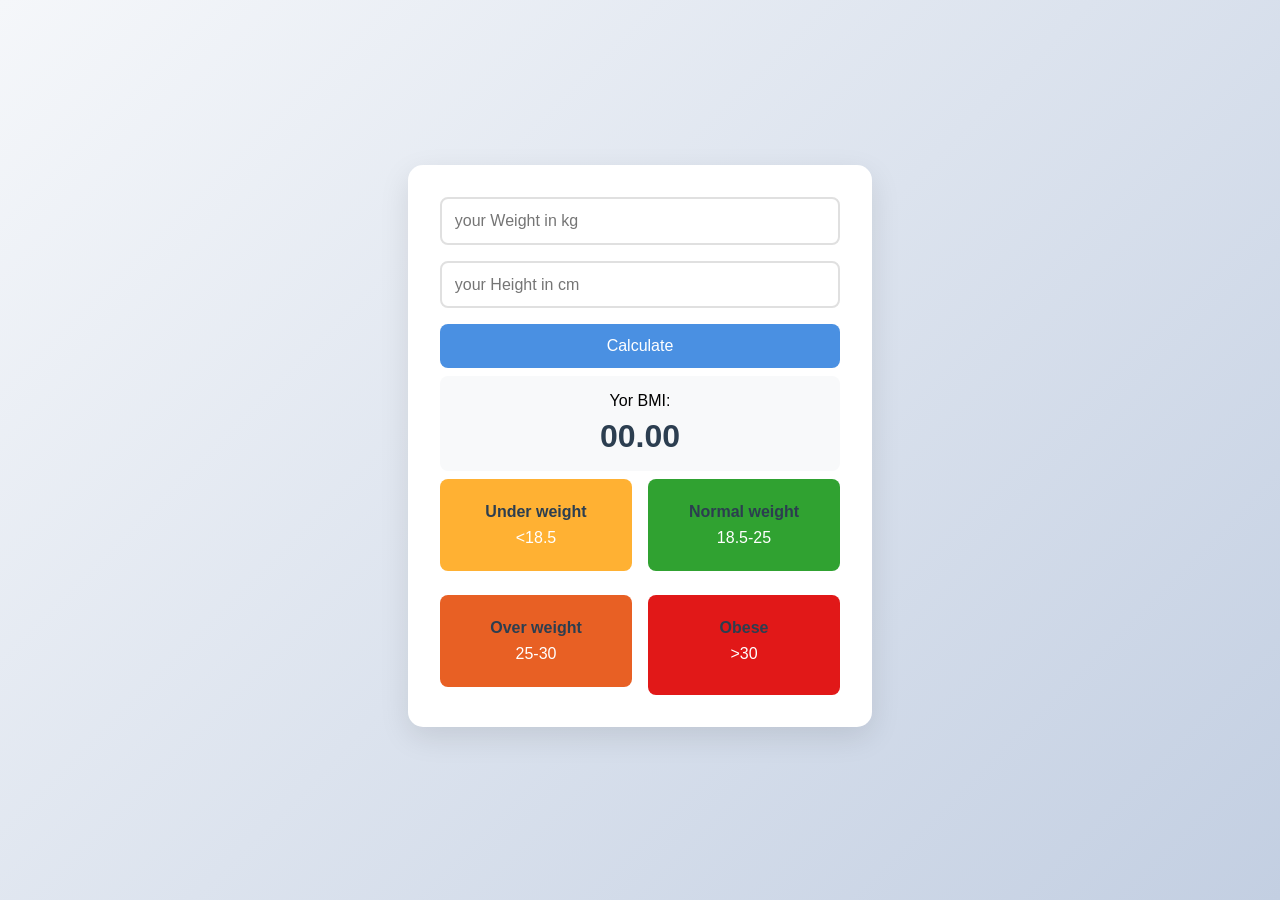
<file: bmi-calculater/index.html>
<!DOCTYPE html>
<html lang="en">
  <head>
    <meta charset="UTF-8" />
    <meta name="viewport" content="width=device-width, initial-scale=1.0" />
    <title>BMI Calculater</title>
    <style>
      body {
        height: 100vh;
        display: flex;
        justify-content: center;
        align-items: center;
        margin: 0;
        font-family: "Poppins", sans-serif;
        background: linear-gradient(135deg, #f5f7fa 0%, #c3cfe2 100%);
      }

      .card {
        background: white;
        padding: 2rem;
        border-radius: 15px;
        box-shadow: 0 10px 30px rgba(0, 0, 0, 0.1);
        width: 90%;
        max-width: 400px;
      }

      .inputs {
        display: flex;
        flex-direction: column;
        gap: 1rem;
        margin-bottom: 2rem;
      }

      input {
        padding: 0.8rem;
        border: 2px solid #e0e0e0;
        border-radius: 8px;
        font-size: 1rem;
        transition: border-color 0.3s ease;
      }

      input:focus {
        outline: none;
        border-color: #4a90e2;
      }

      button {
        padding: 0.8rem;
        background: #4a90e2;
        color: white;
        border: none;
        border-radius: 8px;
        font-size: 1rem;
        cursor: pointer;
        transition: background 0.3s ease;
      }

      button:hover {
        background: #357abd;
      }

      .result-box {
        text-align: center;
        background: #f8f9fa;
        padding: 1rem;
        border-radius: 8px;
        margin-bottom: 2rem;
      }

      .result {
        font-size: 2rem;
        font-weight: bold;
        color: #2c3e50;
        margin-top: 0.5rem;
      }

      .data {
        display: grid;
        grid-template-columns: repeat(2, 1fr);
        gap: 1rem;
      }

      .data div {
        background: #f8f9fa;
        padding: 1rem;
        border-radius: 8px;
        text-align: center;
      }
      .data {
        color: #fff;
      }

      .data p {
        margin: 0.5rem 0;
        color: #fff;
      }

      .data p:first-child {
        font-weight: 600;
        color: #2c3e50;
      }

      /* Add some spacing between elements */
      div:not(:last-child) {
        margin-bottom: 0.5rem;
      }
      .data div:first-child {
        background-color: #ffb133;
      }
      .data div:nth-child(2) {
        background-color: #30a231;
      }
      .data div:nth-child(3) {
        background-color: #e86024;
      }
      .data div:last-child {
        background-color: #e11818;
      }
    </style>
  </head>
  <body>
    <div class="card">
      <div class="inputs">
        <input
          type="number"
          placeholder="your Weight in kg"
          required
          id="weight" />
        <input
          type="number"
          placeholder="your Height in cm"
          required
          id="height" />
        <button id="calculate">Calculate</button>
      </div>
      <div class="result-box">
        <div>Yor BMI:</div>
        <div class="result">00.00</div>
      </div>
      <div class="data">
        <div>
          <p>Under weight</p>
          <p><18.5</p>
        </div>
        <div>
          <p>Normal weight</p>
          <p>18.5-25</p>
        </div>
        <div>
          <p>Over weight</p>
          <p>25-30</p>
        </div>
        <div>
          <p>Obese</p>
          <p>>30</p>
        </div>
      </div>
    </div>

    <script src="./script.js"></script>
  </body>
</html>
</file>
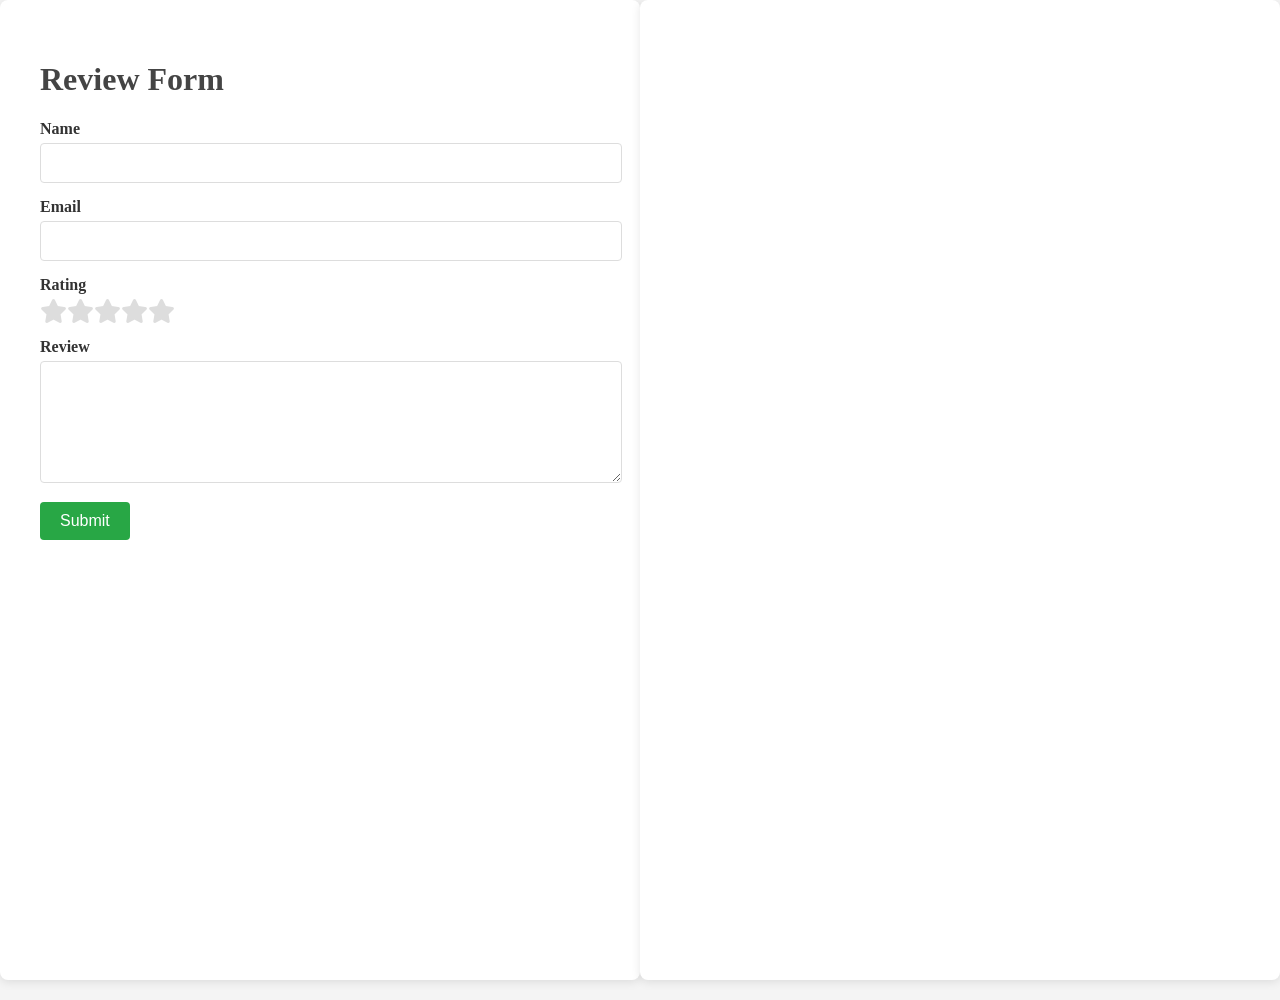
<file: review-form/index.html>
<!DOCTYPE html>
<html lang="en">
  <head>
    <meta charset="UTF-8" />
    <meta name="viewport" content="width=device-width, initial-scale=1.0" />
    <link
      rel="stylesheet"
      href="https://cdnjs.cloudflare.com/ajax/libs/font-awesome/6.0.0-beta3/css/all.min.css" />
    <link rel="stylesheet" href="style.css" />
    <title>Review Form</title>
  </head>
  <body>
    <div class="review-form">
      <h1>Review Form</h1>
      <div class="form-group">
        <label for="name">Name</label>
        <input type="text" id="name" name="name" required />
      </div>
      <div class="form-group">
        <label for="email">Email</label>
        <input type="email" id="email" name="email" required />
      </div>
      <div class="form-group">
        <label>Rating</label>
        <div class="stars">
          <i class="fas fa-star" data-rating="1"></i>
          <i class="fas fa-star" data-rating="2"></i>
          <i class="fas fa-star" data-rating="3"></i>
          <i class="fas fa-star" data-rating="4"></i>
          <i class="fas fa-star" data-rating="5"></i>
        </div>
      </div>
      <div class="form-group">
        <label for="review">Review</label>
        <textarea id="review" name="review" required></textarea>
      </div>
      <button id="submit">Submit</button>
    </div>
    <div class="reviews"></div>

    <script src="./script.js"></script>
  </body>
</html>
</file>
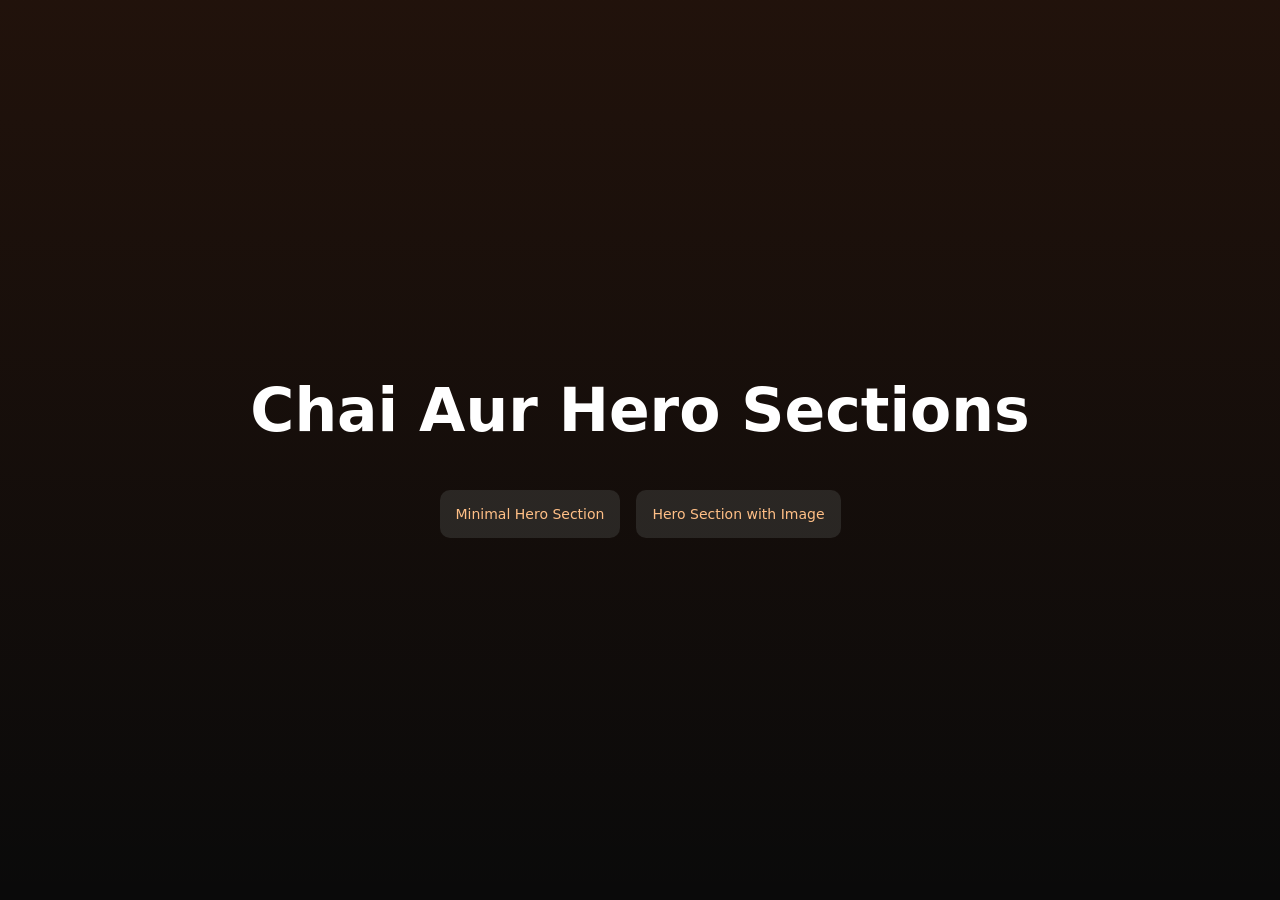
<file: assignments/week-1/index.html>
<!doctype html>
<html lang="en">
  <head>
    <meta charset="UTF-8" />
    <meta name="viewport" content="width=device-width, initial-scale=1.0" />
    <title>Hero Section Challenge</title>
    <link rel="stylesheet" href="styles.css" />
  </head>
  <body>
    <main class="main">
      <h1 class="heading">Chai Aur Hero Sections</h1>

      <div class="btns">
        <a href="./challenge-1/index.html">Minimal Hero Section</a>
        <a href="./challenge-2/index.html">Hero Section with Image</a>
      </div>
    </main>
  </body>
</html>
</file>
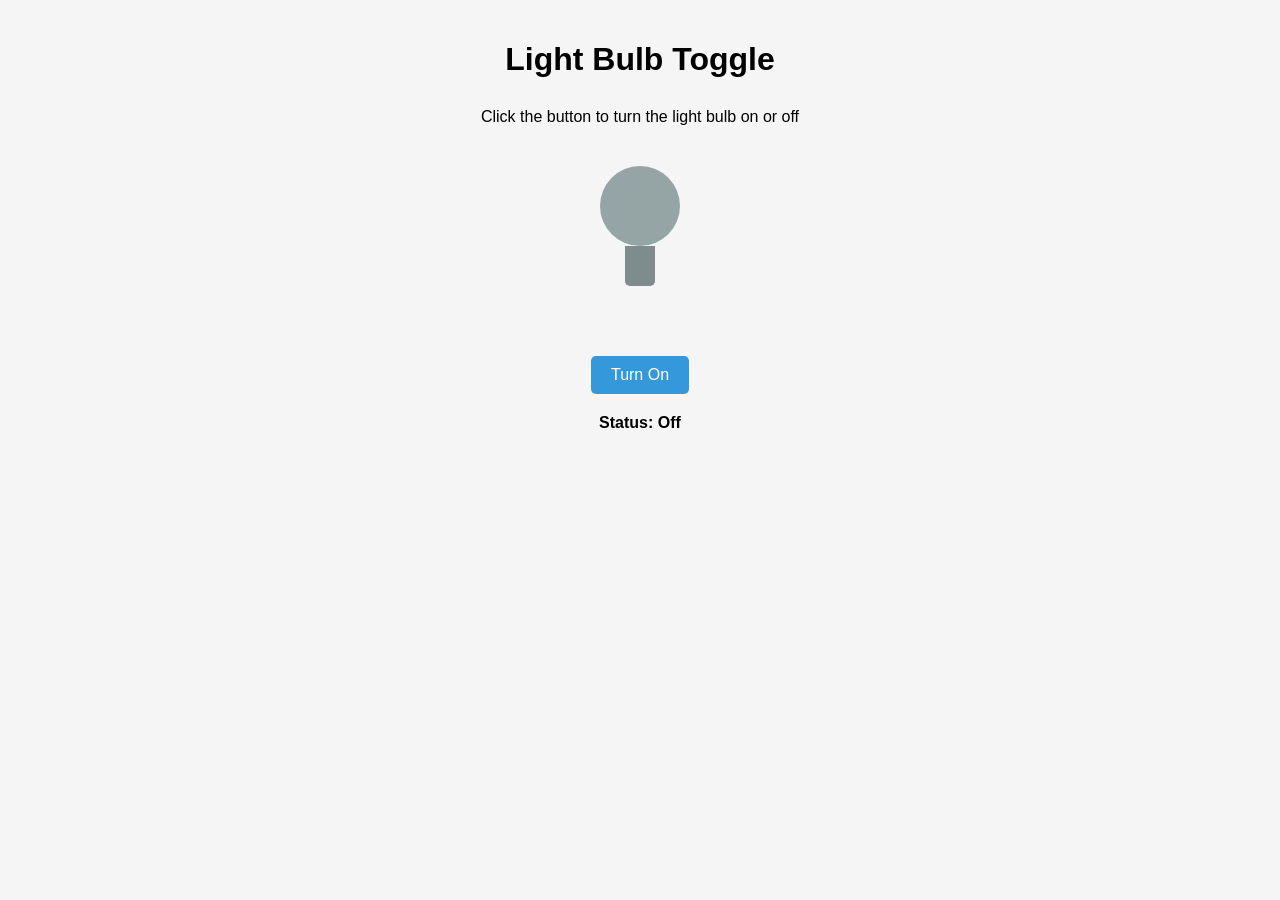
<file: JS-DOM-Challenges/challenge-1/index.html>
<!DOCTYPE html>
<html lang="en">
  <head>
    <meta charset="UTF-8" />
    <meta name="viewport" content="width=device-width, initial-scale=1.0" />
    <title>Light Bulb Toggle</title>
    <link rel="stylesheet" href="styles.css" />
  </head>
  <body id="body">
    <h1>Light Bulb Toggle</h1>
    <p>Click the button to turn the light bulb on or off</p>

    <div class="bulb-container">
      <div id="bulb" class="bulb off"></div>
      <div class="bulb-base"></div>
    </div>

    <button id="toggleButton">Turn On</button>

    <p id="status" class="switch-status">Status: Off</p>

    <script src="app.js"></script>
  </body>
</html>
</file>
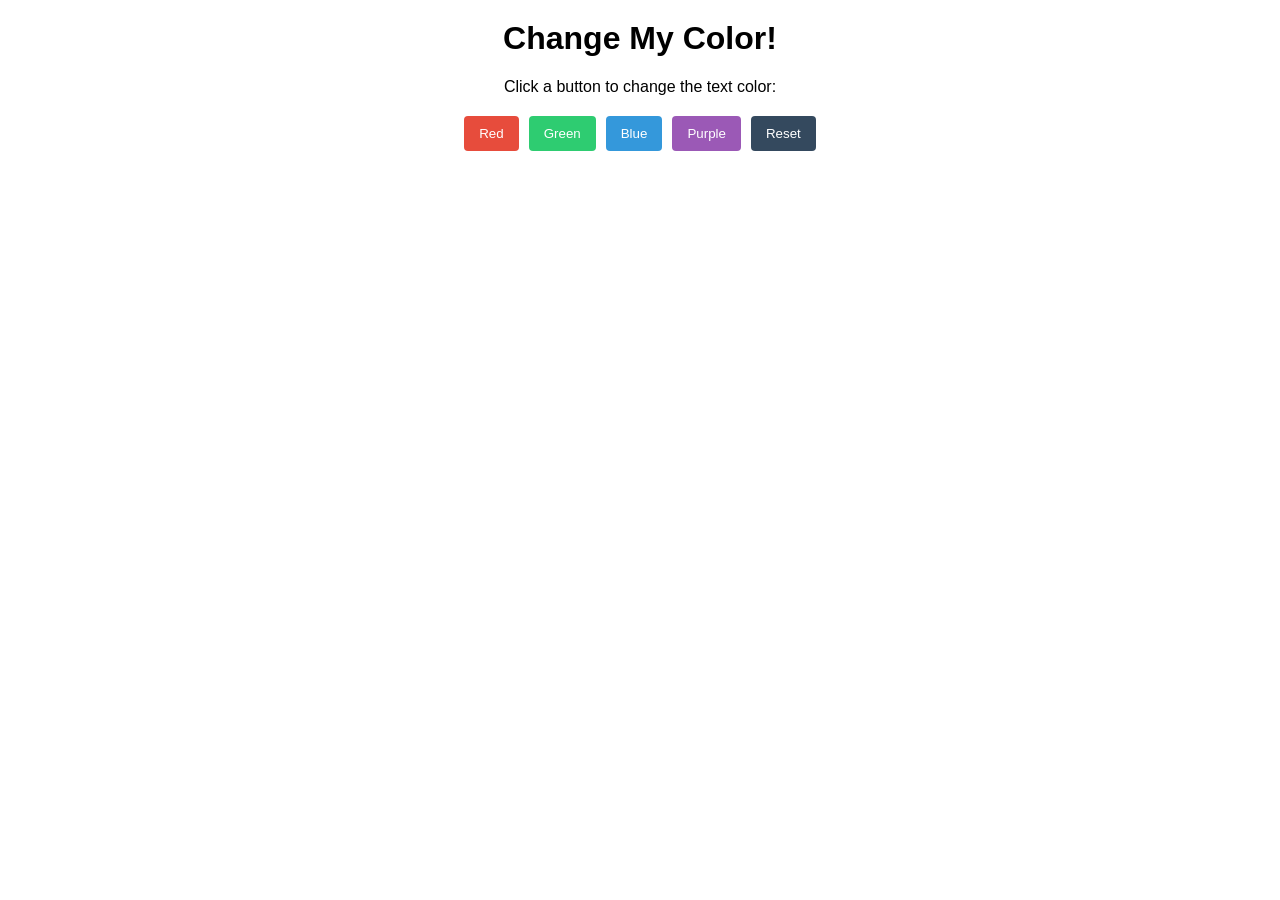
<file: JS-DOM-Challenges/challenge-2/index.html>
<html lang="en">
  <head>
    <meta charset="UTF-8" />
    <meta name="viewport" content="width=device-width, initial-scale=1.0" />
    <title>Change Text Color</title>
    <link rel="stylesheet" href="styles.css" />
  </head>
  <body>
    <h1 id="mainHeading">Change My Color!</h1>
    <p>Click a button to change the text color:</p>

    <div class="color-buttons">
      <button id="redButton">Red</button>
      <button id="greenButton">Green</button>
      <button id="blueButton">Blue</button>
      <button id="purpleButton">Purple</button>
      <button id="resetButton">Reset</button>
    </div>

    <script src="app.js"></script>
  </body>
</html>
</file>
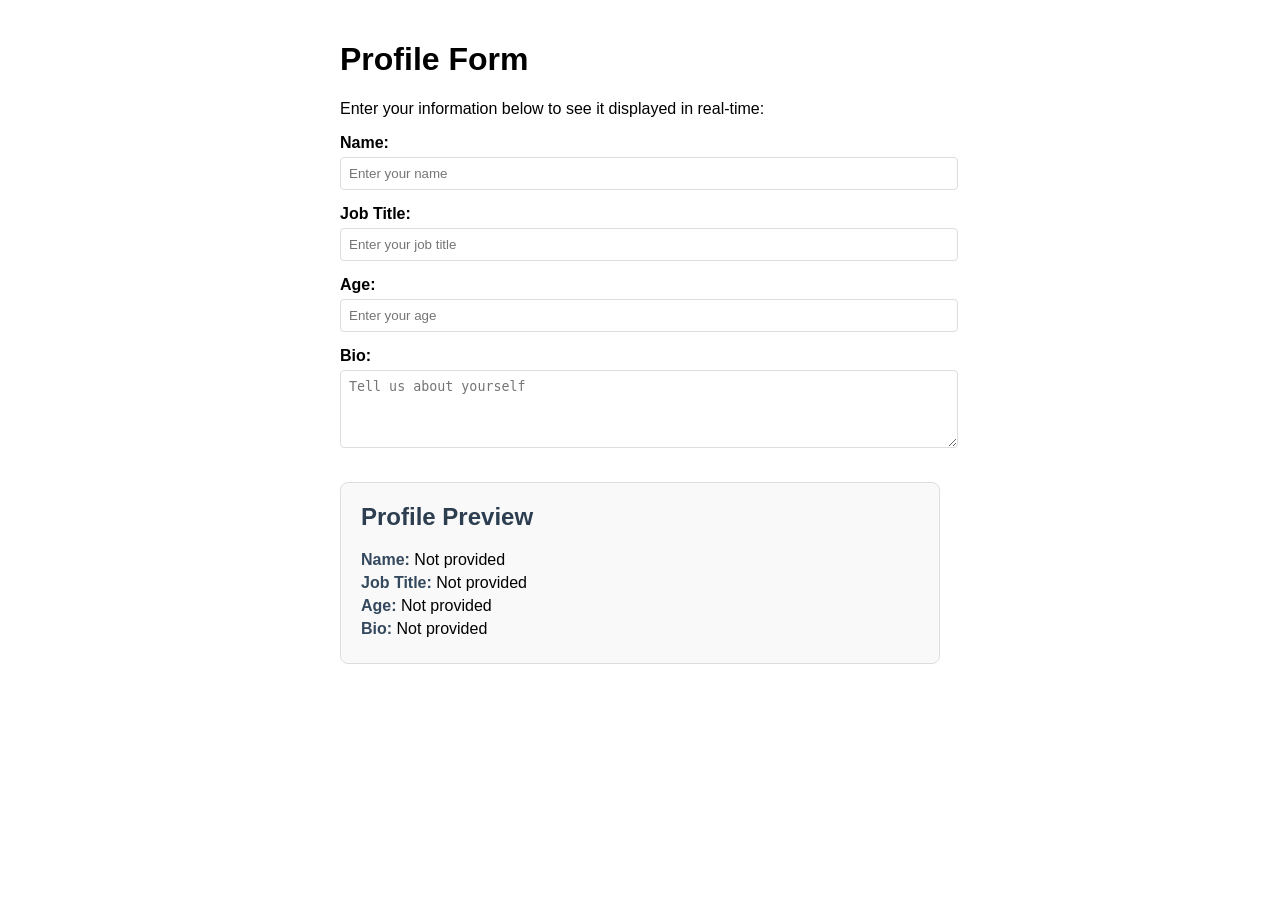
<file: JS-DOM-Challenges/challenge-3/index.html>
<!DOCTYPE html>
<html lang="en">
  <head>
    <meta charset="UTF-8" />
    <meta name="viewport" content="width=device-width, initial-scale=1.0" />
    <title>Real-time Form Input Display</title>
    <link rel="stylesheet" href="styles.css" />
  </head>
  <body>
    <h1>Profile Form</h1>
    <p>Enter your information below to see it displayed in real-time:</p>

    <div class="form-container">
      <div class="form-group">
        <label for="nameInput">Name:</label>
        <input type="text" id="nameInput" placeholder="Enter your name" />
      </div>

      <div class="form-group">
        <label for="jobInput">Job Title:</label>
        <input type="text" id="jobInput" placeholder="Enter your job title" />
      </div>

      <div class="form-group">
        <label for="ageInput">Age:</label>
        <input
          type="number"
          id="ageInput"
          min="18"
          max="120"
          placeholder="Enter your age"
        />
      </div>

      <div class="form-group">
        <label for="bioInput">Bio:</label>
        <textarea
          id="bioInput"
          rows="4"
          placeholder="Tell us about yourself"
        ></textarea>
      </div>
    </div>

    <div class="preview-card">
      <h2>Profile Preview</h2>
      <div class="profile-info">
        <p><strong>Name:</strong> <span id="nameDisplay">Not provided</span></p>
        <p>
          <strong>Job Title:</strong> <span id="jobDisplay">Not provided</span>
        </p>
        <p><strong>Age:</strong> <span id="ageDisplay">Not provided</span></p>
        <p><strong>Bio:</strong> <span id="bioDisplay">Not provided</span></p>
      </div>
    </div>

    <script src="app.js"></script>
  </body>
</html>
</file>
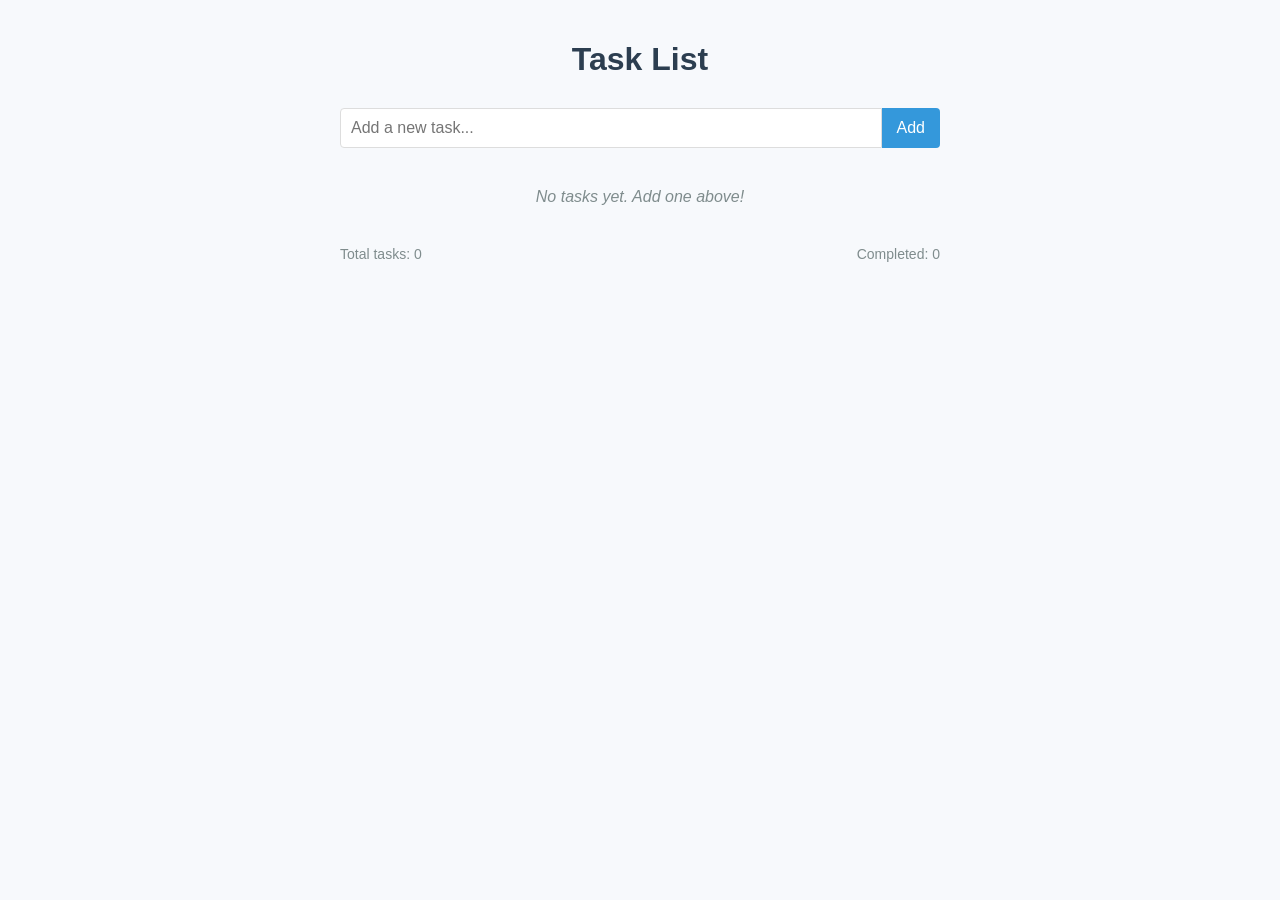
<file: JS-DOM-Challenges/challenge-4/index.html>
<!DOCTYPE html>
<html lang="en">
  <head>
    <meta charset="UTF-8" />
    <meta name="viewport" content="width=device-width, initial-scale=1.0" />
    <title>Task List Application</title>
    <link rel="stylesheet" href="styles.css" />
  </head>
  <body>
    <h1>Task List</h1>

    <div class="task-form">
      <input
        type="text"
        id="taskInput"
        class="task-input"
        placeholder="Add a new task..."
      />
      <button id="addButton" class="add-button">Add</button>
    </div>

    <ul id="taskList" class="task-list">
      <li class="empty-list">No tasks yet. Add one above!</li>
    </ul>

    <div class="task-stats">
      <span id="totalTasks">Total tasks: 0</span>
      <span id="completedTasks">Completed: 0</span>
    </div>
  </body>
</html>
</file>
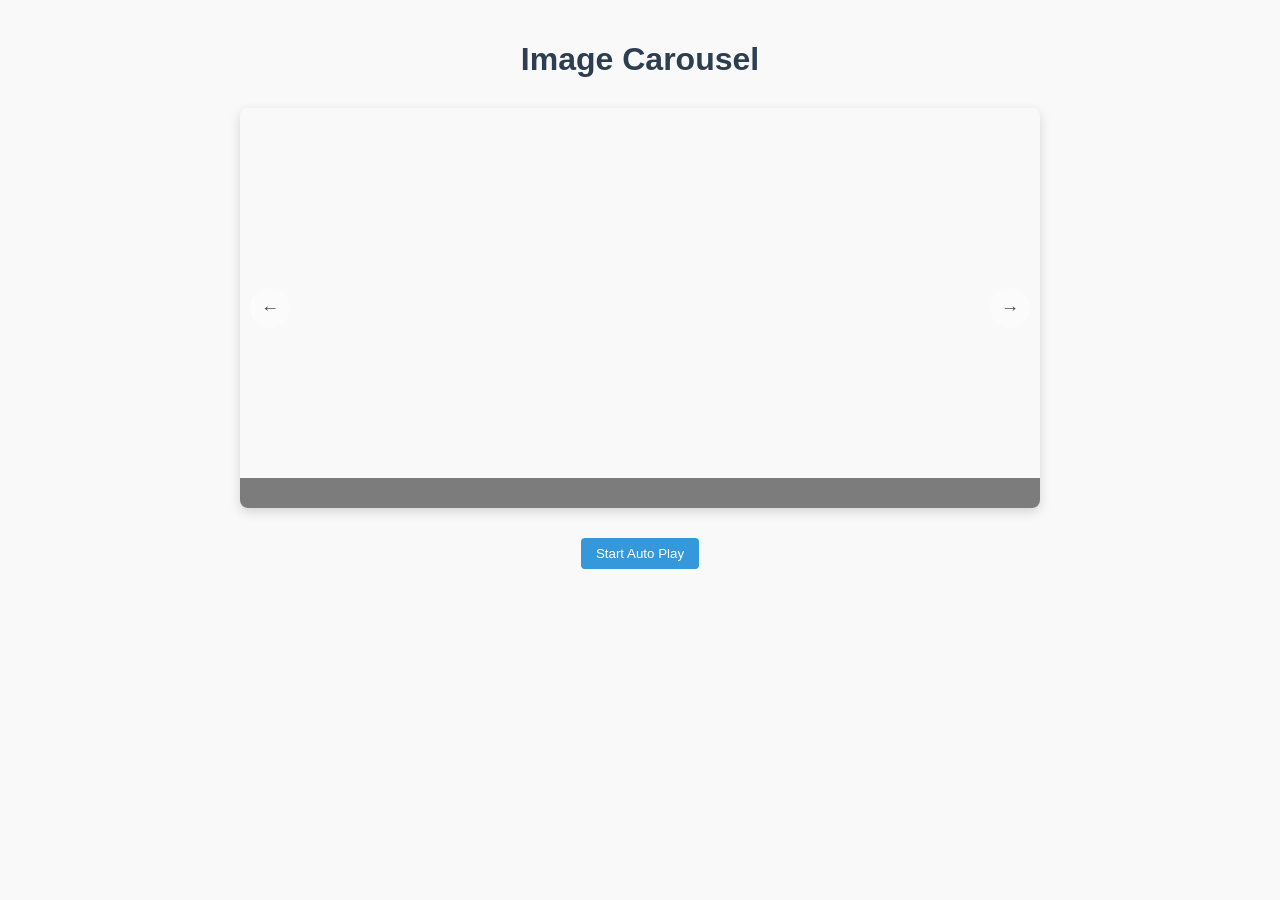
<file: JS-DOM-Challenges/challenge-5/index.html>
<!DOCTYPE html>
<html lang="en">
  <head>
    <meta charset="UTF-8" />
    <meta name="viewport" content="width=device-width, initial-scale=1.0" />
    <title>Image Carousel</title>
    <link rel="stylesheet" href="styles.css" />
  </head>
  <body>
    <h1>Image Carousel</h1>

    <div class="carousel-container" id="carousel">
      <div class="carousel-track" id="carouselTrack">
        <!-- Images will be added dynamically -->
      </div>

      <div class="carousel-caption" id="caption"></div>

      <button class="carousel-button prev-button" id="prevButton">←</button>
      <button class="carousel-button next-button" id="nextButton">→</button>
    </div>

    <div class="carousel-nav" id="carouselNav">
      <!-- Indicators will be added dynamically -->
    </div>

    <div class="auto-play-control">
      <button class="auto-play-button" id="autoPlayButton">
        Start Auto Play
      </button>
      <span id="timerDisplay"></span>
    </div>

    <script src="app.js"></script>
  </body>
</html>
</file>
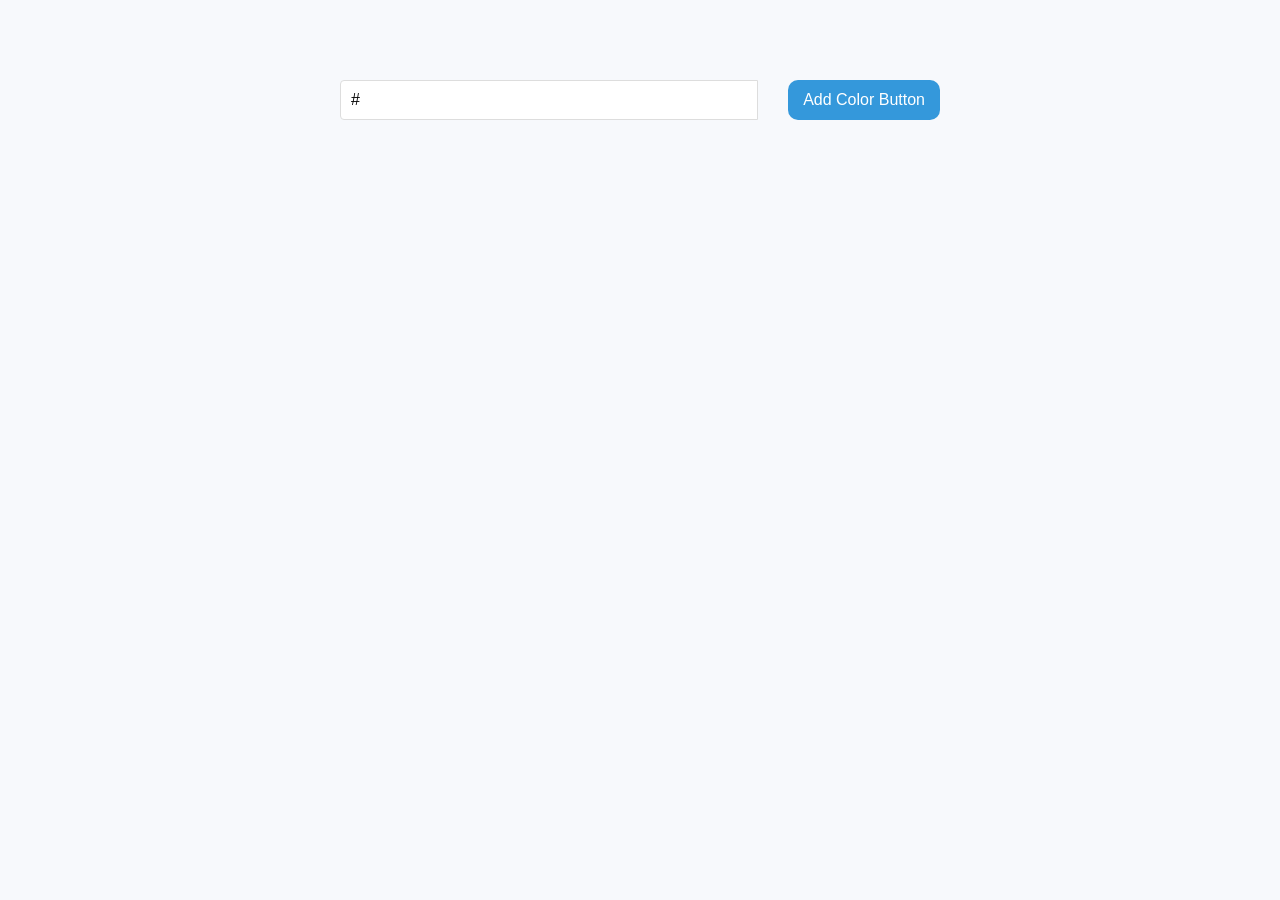
<file: projects/bg-change/index.html>
<!DOCTYPE html>
<html lang="en">
  <head>
    <meta charset="UTF-8" />
    <meta name="viewport" content="width=device-width, initial-scale=1.0" />
    <link rel="stylesheet" href="style.css" />
    <title>Document</title>
  </head>
  <body>
    <div>
      <div class="inputs">
        <input
          id="color-input"
          placeholder="Enter a color hex code eg. #ff0000"
          type="text" />
        <button id="add-color">Add Color Button</button>
      </div>
      <div id="button-box" class="box">
        <!-- append the button element -->
      </div>
    </div>
    <script src="script.js"></script>
  </body>
</html>
</file>
<file: review-form/style.css>
/* General Styles */
body {
  background-color: #f4f4f4;
  color: #333;
  margin: 0;
  padding: 0;
  box-sizing: border-box;
  display: flex;
  align-items: center;
  justify-content: space-around;
}

h1,
h2 {
  color: #444;
}

.review-form,
.reviews {
  background: white;
  padding: 40px;
  border-radius: 8px;
  box-shadow: 0 2px 10px rgba(0, 0, 0, 0.1);
  width: 50%;
  height: 100vh;
  margin-bottom: 20px;
}

/* Form Group Styles */
.form-group {
  margin-bottom: 15px;
}

.form-group label {
  display: block;
  margin-bottom: 5px;
  font-weight: bold;
}

.form-group input[type="text"],
.form-group input[type="email"],
.form-group textarea {
  width: 100%;
  padding: 10px;
  border: 1px solid #ddd;
  border-radius: 4px;
  font-size: 16px;
}

.form-group textarea {
  height: 100px;
  resize: vertical;
}

/* Star Rating Styles */
.stars {
  display: flex;
  justify-content: start;
}

.stars i {
  font-size: 24px;
  color: #ddd;
  cursor: pointer;
  transition: color 0.2s;
}

.stars i.active {
  color: #ffcc00;
}

/* Button Styles */
button#submit {
  background-color: #28a745;
  color: white;
  border: none;
  padding: 10px 20px;
  border-radius: 4px;
  font-size: 16px;
  cursor: pointer;
  transition: background-color 0.3s;
}

button#submit:hover {
  background-color: #218838;
}
</file>
<file: assignments/week-1/styles.css>
* {
  margin: 0;
  padding: 0;
  box-sizing: border-box;
}

body {
  font-family:
    system-ui,
    -apple-system,
    BlinkMacSystemFont,
    'Segoe UI',
    Roboto,
    Oxygen,
    Ubuntu,
    Cantarell,
    sans-serif;
  line-height: 1.6;
  color: white;
  background-color: #0a0a0a;
}

.main {
  background: linear-gradient(
    180deg,
    rgba(236, 89, 21, 0.1) 0%,
    transparent 100%
  );
  min-height: 100vh;
  padding: 2rem;
  display: flex;
  flex-direction: column;
  justify-content: center;
  align-items: center;
  gap: 2rem;
}

.heading {
  font-weight: 600;
  font-size: 60px;
}

.btns {
  display: flex;
  gap: 1rem;
}

.btns a {
  text-decoration: none;
  color: #ffbf86;
  background: rgba(231, 255, 253, 0.1);
  padding: 0.8rem 1rem;
  border-radius: 10px;
  font-size: 14px;
}
</file>
<file: JS-DOM-Challenges/challenge-1/styles.css>
body {
  font-family: Arial, sans-serif;
  max-width: 600px;
  margin: 0 auto;
  padding: 20px;
  text-align: center;
  background-color: #f5f5f5;
  transition: background-color 0.3s ease;
}

.dark-mode {
  background-color: #333;
  color: white;
}

h1 {
  margin-bottom: 30px;
}

.bulb-container {
  margin: 40px auto;
  position: relative;
  width: 100px;
  height: 150px;
}

.bulb {
  width: 80px;
  height: 80px;
  background-color: #f1c40f;
  border-radius: 50%;
  position: absolute;
  top: 0;
  left: 50%;
  transform: translateX(-50%);
  box-shadow: 0 0 50px rgba(241, 196, 15, 0.5);
  transition: all 0.3s ease;
}

.bulb.off {
  background-color: #95a5a6;
  box-shadow: none;
}

.bulb-base {
  width: 30px;
  height: 40px;
  background-color: #7f8c8d;
  position: absolute;
  top: 80px;
  left: 50%;
  transform: translateX(-50%);
  border-radius: 0 0 5px 5px;
}

button {
  padding: 10px 20px;
  background-color: #3498db;
  color: white;
  border: none;
  border-radius: 5px;
  cursor: pointer;
  font-size: 16px;
  transition: background-color 0.3s;
}

button:hover {
  background-color: #2980b9;
}

.switch-status {
  margin-top: 20px;
  font-weight: bold;
}
</file>
<file: JS-DOM-Challenges/challenge-2/styles.css>
body {
  font-family: Arial, sans-serif;
  max-width: 600px;
  margin: 0 auto;
  padding: 20px;
  text-align: center;
}
h1 {
  transition: color 0.3s ease;
}
.color-buttons {
  display: flex;
  justify-content: center;
  gap: 10px;
  margin: 20px 0;
}
button {
  padding: 10px 15px;
  border: none;
  border-radius: 4px;
  cursor: pointer;
  color: white;
}
#redButton {
  background-color: #e74c3c;
}
#greenButton {
  background-color: #2ecc71;
}
#blueButton {
  background-color: #3498db;
}
#purpleButton {
  background-color: #9b59b6;
}
#resetButton {
  background-color: #34495e;
}
</file>
<file: JS-DOM-Challenges/challenge-3/styles.css>
body {
  font-family: Arial, sans-serif;
  max-width: 600px;
  margin: 0 auto;
  padding: 20px;
}
.form-group {
  margin-bottom: 15px;
}
label {
  display: block;
  margin-bottom: 5px;
  font-weight: bold;
}
input,
textarea,
select {
  width: 100%;
  padding: 8px;
  border: 1px solid #ddd;
  border-radius: 4px;
}
.preview-card {
  margin-top: 30px;
  border: 1px solid #ddd;
  border-radius: 8px;
  padding: 20px;
  background-color: #f9f9f9;
}
h2 {
  margin-top: 0;
  color: #2c3e50;
}
.profile-info p {
  margin: 5px 0;
}
.profile-info strong {
  color: #34495e;
}
</file>
<file: JS-DOM-Challenges/challenge-4/styles.css>
body {
  font-family: 'Segoe UI', Tahoma, Geneva, Verdana, sans-serif;
  max-width: 600px;
  margin: 0 auto;
  padding: 20px;
  background-color: #f7f9fc;
}

h1 {
  color: #2c3e50;
  text-align: center;
  margin-bottom: 30px;
}

.task-form {
  display: flex;
  margin-bottom: 20px;
}

.task-input {
  flex: 1;
  padding: 10px;
  font-size: 16px;
  border: 1px solid #ddd;
  border-radius: 4px 0 0 4px;
}

.add-button {
  padding: 10px 15px;
  background-color: #3498db;
  color: white;
  border: none;
  border-radius: 0 4px 4px 0;
  cursor: pointer;
  font-size: 16px;
}

.add-button:hover {
  background-color: #2980b9;
}

.task-list {
  list-style: none;
  padding: 0;
}

.task-item {
  display: flex;
  align-items: center;
  padding: 12px 15px;
  background-color: white;
  border-radius: 4px;
  margin-bottom: 10px;
  box-shadow: 0 2px 5px rgba(0, 0, 0, 0.1);
  animation: fadeIn 0.3s ease;
}

@keyframes fadeIn {
  from {
    opacity: 0;
    transform: translateY(-10px);
  }
  to {
    opacity: 1;
    transform: translateY(0);
  }
}

.task-text {
  flex: 1;
  margin-left: 10px;
}

.complete-checkbox {
  width: 18px;
  height: 18px;
  cursor: pointer;
}

.task-item.completed .task-text {
  text-decoration: line-through;
  color: #95a5a6;
}

.delete-button {
  background-color: #e74c3c;
  color: white;
  border: none;
  border-radius: 4px;
  padding: 5px 10px;
  cursor: pointer;
  font-size: 14px;
  opacity: 0.8;
  transition: opacity 0.2s;
}

.delete-button:hover {
  opacity: 1;
}

.empty-list {
  text-align: center;
  color: #7f8c8d;
  font-style: italic;
  padding: 20px;
}

.task-stats {
  display: flex;
  justify-content: space-between;
  margin-top: 20px;
  color: #7f8c8d;
  font-size: 14px;
}
</file>
<file: JS-DOM-Challenges/challenge-5/styles.css>
body {
  font-family: 'Segoe UI', Tahoma, Geneva, Verdana, sans-serif;
  max-width: 800px;
  margin: 0 auto;
  padding: 20px;
  background-color: #f9f9f9;
  color: #333;
}

h1 {
  text-align: center;
  margin-bottom: 30px;
  color: #2c3e50;
}

.carousel-container {
  position: relative;
  width: 100%;
  height: 400px;
  overflow: hidden;
  border-radius: 8px;
  box-shadow: 0 4px 12px rgba(0, 0, 0, 0.15);
}

.carousel-track {
  display: flex;
  transition: transform 0.5s ease-in-out;
  height: 100%;
}

.carousel-slide {
  min-width: 100%;
  height: 100%;
  background-position: center;
  background-size: cover;
  background-repeat: no-repeat;
}

.carousel-caption {
  position: absolute;
  bottom: 0;
  left: 0;
  width: 100%;
  background-color: rgba(0, 0, 0, 0.5);
  color: white;
  padding: 15px;
  text-align: center;
}

.carousel-nav {
  display: flex;
  justify-content: center;
  margin-top: 15px;
}

.carousel-indicator {
  width: 12px;
  height: 12px;
  border-radius: 50%;
  background-color: #bbb;
  margin: 0 5px;
  cursor: pointer;
  transition: background-color 0.3s;
}

.carousel-indicator.active {
  background-color: #3498db;
}

.carousel-button {
  position: absolute;
  top: 50%;
  transform: translateY(-50%);
  background-color: rgba(255, 255, 255, 0.7);
  border: none;
  width: 40px;
  height: 40px;
  border-radius: 50%;
  font-size: 18px;
  cursor: pointer;
  display: flex;
  align-items: center;
  justify-content: center;
  opacity: 0.7;
  transition: opacity 0.3s;
}

.carousel-button:hover {
  opacity: 1;
}

.prev-button {
  left: 10px;
}

.next-button {
  right: 10px;
}

.auto-play-control {
  display: flex;
  justify-content: center;
  align-items: center;
  margin-top: 15px;
}

.auto-play-button {
  background-color: #3498db;
  color: white;
  border: none;
  padding: 8px 15px;
  border-radius: 4px;
  cursor: pointer;
  margin: 0 10px;
}

.auto-play-button:hover {
  background-color: #2980b9;
}
</file>
<file: projects/bg-change/style.css>
body {
  font-family: "Segoe UI", Tahoma, Geneva, Verdana, sans-serif;
  max-width: 600px;
  margin: 0 auto;
  padding: 20px;
  padding-top: 5rem;
  background-color: #f7f9fc;
}

.inputs {
  display: flex;
  margin-bottom: 20px;
}
.inputs #color-input {
  flex: 1;
  padding: 10px;
  font-size: 16px;
  border: 1px solid #ddd;
  border-radius: 4px 0 0 4px;
}
.inputs #add-color {
  margin-left: 30px;
  padding: 10px 15px;
  background-color: #3498db;
  color: white;
  border: none;
  border-radius: 10px;
  cursor: pointer;
  font-size: 16px;
}
#add-color:hover {
  background-color: #2980b9;
}
.box .color-button {
  margin-left: 30px;
  padding: 10px 15px;
  border: none;
  color: #3498db;
  border: #2980b9 solid 1px;
  border-radius: 10px;
  cursor: pointer;
  font-size: 16px;
}
</file>
